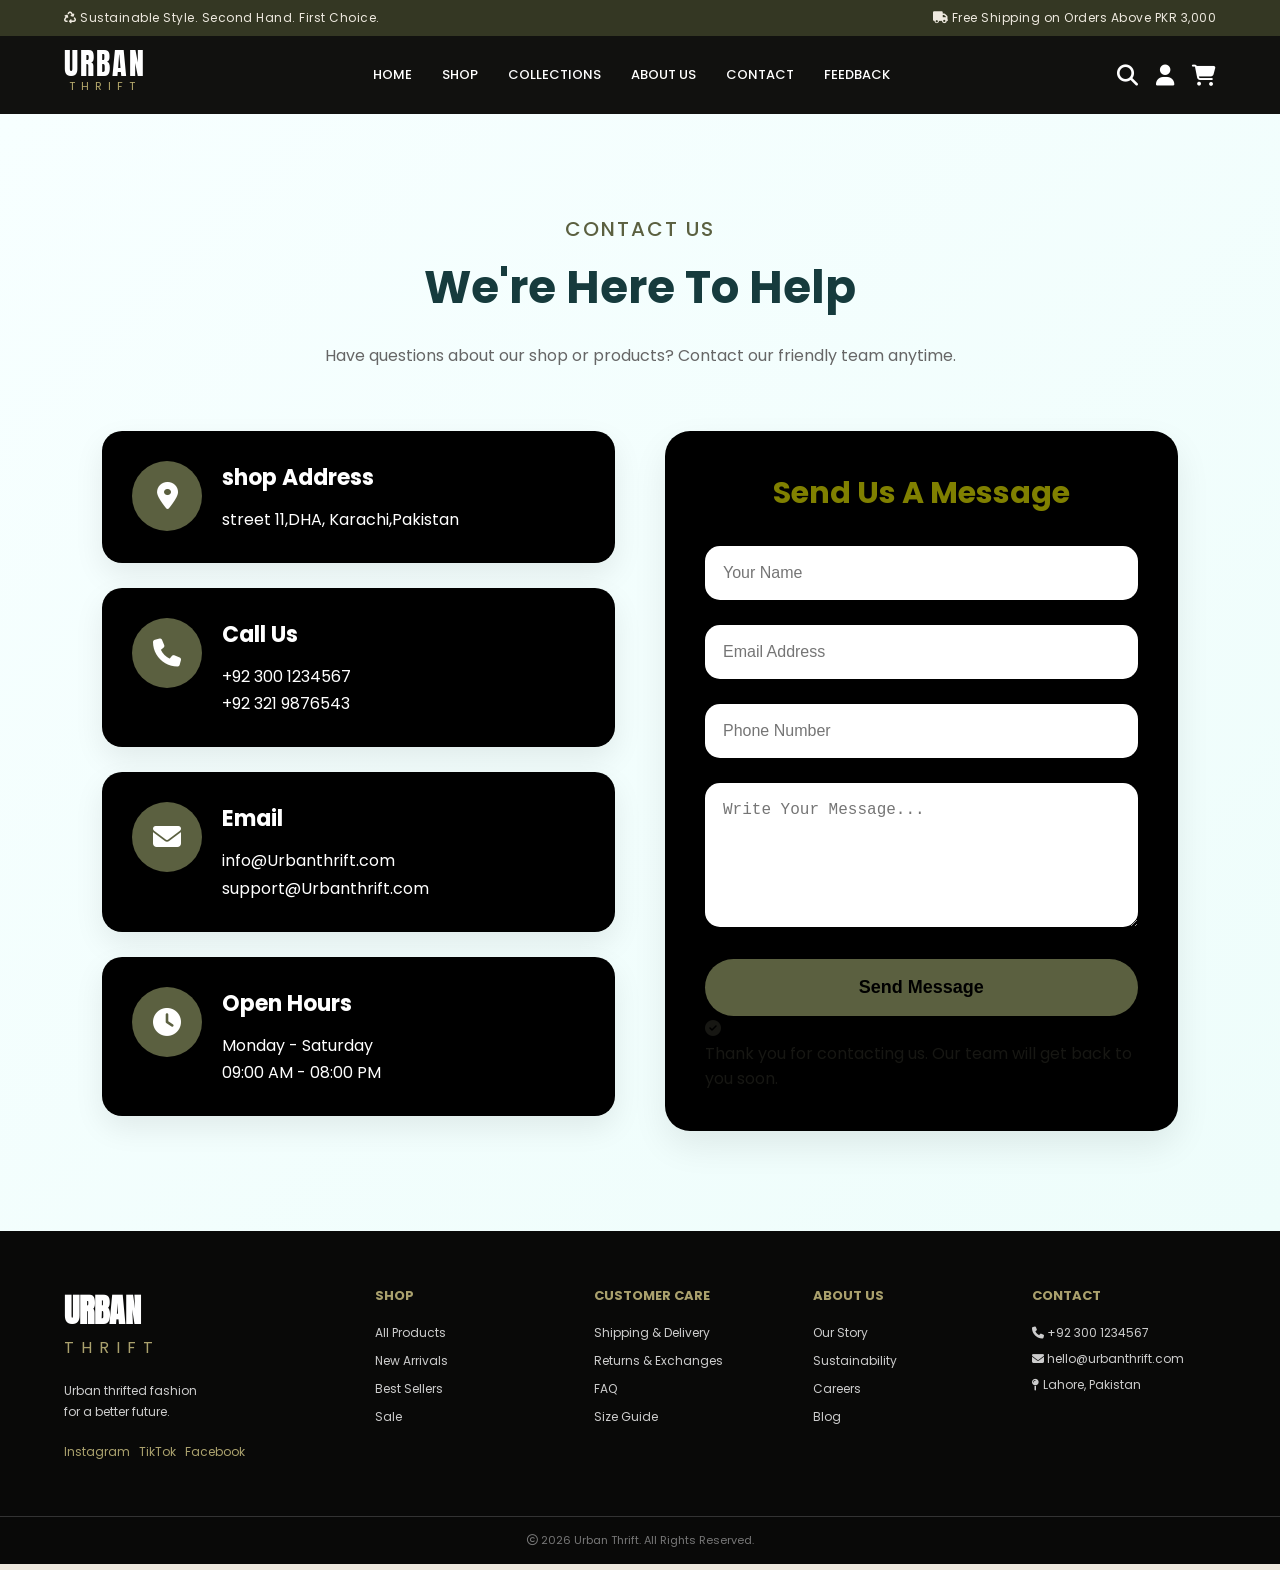
<file: contact.html>
<!DOCTYPE html>
<html lang="en">
<head>
    <meta charset="UTF-8">
    <meta name="viewport" content="width=device-width, initial-scale=1.0">
    <title>Urban Thrift</title>
    <link rel="stylesheet"
href="https://cdnjs.cloudflare.com/ajax/libs/font-awesome/6.7.2/css/all.min.css">
    <link rel="preconnect" href="https://fonts.googleapis.com">
    <link rel="preconnect" href="https://fonts.gstatic.com" crossorigin>
    <link href="https://fonts.googleapis.com/css2?family=Anton&family=Poppins:wght@300;400;500;600;700&display=swap" rel="stylesheet">
    <link rel="stylesheet" href="style.css">
   <style>
    .contact{

    padding:100px 8%;

    background:linear-gradient(135deg,#f7ffff,#eefdfb);

}

.sectionTitle{

    text-align:center;

    margin-bottom:60px;

}

.sectionTitle h4{

    color: #5b6040;
    font-size: 20px;
    letter-spacing:2px;
    font-weight: 500;
    margin-bottom:10px;

}

.sectionTitle h2{

    font-size:45px;

    color:#163b3d;

    margin-bottom:20px;

}

.sectionTitle p{

    max-width:700px;

    margin:auto;

    color:#666;

    line-height:1.8;

}

.contactContainer{

    display:grid;

    grid-template-columns:1fr 1fr;

    gap:50px;

    align-items:start;

}

/*================ CONTACT INFO ================*/

.contactInfo{

    display:grid;

    gap:25px;

}

.infoCard{

    display:flex;

    align-items:flex-start;

    gap:20px;

    background:black;

    backdrop-filter:blur(15px);

    border-radius:20px;

    padding:30px;

    transition:.4s;

    box-shadow:0 12px 30px rgba(0,0,0,.08);

}

.infoCard:hover{

    transform:translateY(-8px);

    box-shadow:0 20px 40px olive;

}

.icon{

    width:70px;

    height:70px;

    background: #5b6040;

    color:white;

    border-radius:50%;

    display:flex;

    justify-content:center;

    align-items:center;

    font-size:28px;

    flex-shrink:0;

    transition:.4s;

}

.infoCard:hover .icon{

    transform:rotate(360deg) scale(1.1);

}

.infoCard h3{

    color:white;

    margin-bottom:12px;

    font-size:22px;

}

.infoCard p{

    color:white;

    line-height:1.7;

}

/*================ CONTACT FORM ================*/

.contactForm{

    background:black;

    backdrop-filter:blur(18px);

    border-radius:25px;

    padding:40px;

    box-shadow:0 15px 35px rgba(0,0,0,.08);

}

.contactForm h3{

    text-align:center;

    color:olive;

    margin-bottom:30px;

    font-size:30px;

}

.inputGroup{

    margin-bottom:25px;

}

.inputGroup input,

.inputGroup textarea{

    width:100%;

    padding:18px;

    border:none;

    outline:none;

    border-radius:15px;

    background:white;

    font-size:16px;

    transition:.4s;

}

.inputGroup input:focus,

.inputGroup textarea:focus{

    background:white;

    box-shadow:0 0 0 3px rgba(0,191,165,.25);

}

.contactBtn{

    width:100%;

    padding:18px;

    border:none;

    border-radius:50px;

    background:#5b6040;

    color:black;

    font-size:18px;

    font-weight:600;

    cursor:pointer;

    transition:.4s;

}

.contactBtn:hover{

    transform:translateY(-5px);

    box-shadow:0 15px 30px #5b6040;

}

   </style>
</head>

<body>

<!-- TOP BAR -->
<div class="top-bar">
    <span><i class="fa-solid fa-recycle"></i> Sustainable Style. Second Hand. First Choice.</span>
    <span><i class="fa-solid fa-truck"></i> Free Shipping on Orders Above PKR 3,000</span>
</div>


<!-- NAVBAR -->
<header>
    <div class="logo">
        URBAN
        <small>THRIFT</small>
    </div>

    <nav>
        <a href="index.html">HOME</a>
        <a href="products.html">SHOP</a>
         <a href="collections.html">COLLECTIONS</a>
        <a href="about.html">ABOUT US</a>
        <a href="contact.html">CONTACT</a>
        <a href="feedback.html">FEEDBACK</a>
    </nav>

    <div class="icons">
        <a href="products.html#search" aria-label="Search products"><i class="fa-solid fa-magnifying-glass"></i></a>
        <span><i class="fa-solid fa-user"></i></span>
        <a href="products.html#cart" aria-label="Open shopping cart"><i class="fa-solid fa-shopping-cart"></i></a>
    </div>
</header>

<section class="contact" id="contact">

    <div class="sectionTitle">

        <h4>CONTACT US</h4>

        <h2>We're Here To Help</h2>

        <p>
            Have questions about our shop or products?
            Contact our friendly team anytime.
        </p>

    </div>

    <div class="contactContainer">

        <!-- Contact Information -->

        <div class="contactInfo">

            <div class="infoCard">

                <div class="icon">

                    <i class="fa-solid fa-location-dot"></i>

                </div>

                <div>

                    <h3>shop Address</h3>

                    <p>
                        street 11,DHA,
                        Karachi,Pakistan
                    </p>

                </div>

            </div>

            <div class="infoCard">

                <div class="icon">

                    <i class="fa-solid fa-phone"></i>

                </div>

                <div>

                    <h3>Call Us</h3>

                    <p>+92 300 1234567</p>

                    <p>+92 321 9876543</p>

                </div>

            </div>

            <div class="infoCard">

                <div class="icon">

                    <i class="fa-solid fa-envelope"></i>

                </div>

                <div>

                    <h3>Email</h3>

                    <p>info@Urbanthrift.com</p>

                    <p>support@Urbanthrift.com</p>

                </div>

            </div>

            <div class="infoCard">

                <div class="icon">

                    <i class="fa-solid fa-clock"></i>

                </div>

                <div>

                    <h3>Open Hours</h3>

                    <p>Monday - Saturday</p>

                    <p>09:00 AM - 08:00 PM</p>

                </div>

            </div>

        </div>

        <!-- Contact Form -->

        <div class="contactForm">

            <h3>Send Us A Message</h3>

            <form id="contactForm">

                <div class="inputGroup">

                    <input type="text" placeholder="Your Name" required>

                </div>

                <div class="inputGroup">

                    <input type="email" placeholder="Email Address" required>

                </div>

                <div class="inputGroup">

                    <input type="tel" placeholder="Phone Number">

                </div>

                <div class="inputGroup">

                    <textarea
                    rows="6"
                    placeholder="Write Your Message..."
                    required></textarea>

                </div>

                <button type="submit" class="contactBtn">

                    Send Message

                </button>
                <div id="contactSuccess">

    <i class="fa-solid fa-circle-check"></i>


    <p>
        Thank you for contacting us. Our team will get back to you soon.
    </p>

</div>

            </form>

        </div>

    </div>

</section>

<!-- FOOTER -->
<footer>

    <div class="footer-logo">
        <h2>URBAN</h2>
        <span>THRIFT</span>

        <p>
            Urban thrifted fashion<br>
            for a better future.
        </p>

        <div class="social">
            Instagram &nbsp; TikTok &nbsp; Facebook
        </div>
    </div>

    <div>
        <h3>SHOP</h3>
        <a href="#">All Products</a>
        <a href="#">New Arrivals</a>
        <a href="#">Best Sellers</a>
        <a href="#">Sale</a>
    </div>

    <div>
        <h3>CUSTOMER CARE</h3>
        <a href="#">Shipping & Delivery</a>
        <a href="#">Returns & Exchanges</a>
        <a href="#">FAQ</a>
        <a href="#">Size Guide</a>
    </div>

    <div>
        <h3>ABOUT US</h3>
        <a href="#">Our Story</a>
        <a href="#">Sustainability</a>
        <a href="#">Careers</a>
        <a href="#">Blog</a>
    </div>

    <div>
        <h3>CONTACT</h3>
        <p><i class="fa-solid fa-phone"></i> +92 300 1234567</p>
        <p><i class="fa-solid fa-envelope"></i> hello@urbanthrift.com</p>
        <p><i class="fa-solid fa-map-pin"></i> Lahore, Pakistan</p>
    </div>

</footer>

<div class="copyright">
    <i class="fa-regular fa-copyright"></i> 2026 Urban Thrift. All Rights Reserved.
</div>


</body>
</html>
</file>
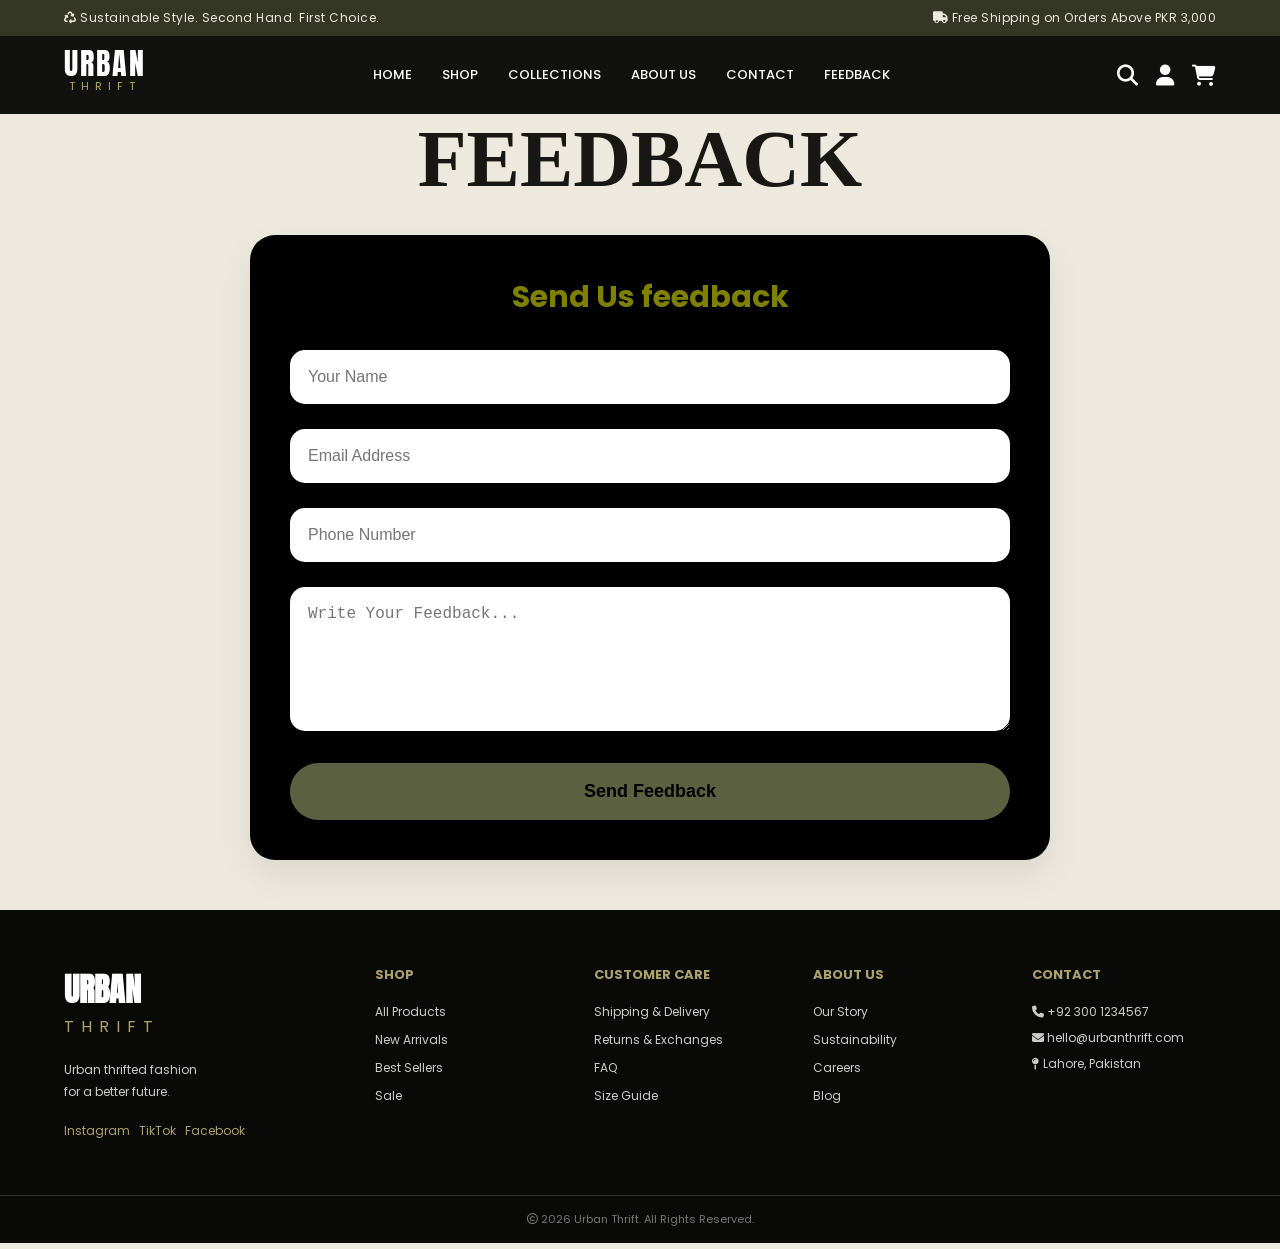
<file: feedback.html>
<!DOCTYPE html>
<html lang="en">
<head>
    <meta charset="UTF-8">
    <meta name="viewport" content="width=device-width, initial-scale=1.0">
    <title>Urban Thrift</title>
    <link rel="stylesheet"
href="https://cdnjs.cloudflare.com/ajax/libs/font-awesome/6.7.2/css/all.min.css">
    <link rel="preconnect" href="https://fonts.googleapis.com">
    <link rel="preconnect" href="https://fonts.gstatic.com" crossorigin>
    <link href="https://fonts.googleapis.com/css2?family=Anton&family=Poppins:wght@300;400;500;600;700&display=swap" rel="stylesheet">
    <link rel="stylesheet" href="style.css">
    <link rel="stylesheet" href="style2.css">
   <style>
     h1{
        text-align: center;
        font-size: 80px;
        font-family: fantasy;
     }
    .contactForm{
   margin-top: 30px;
    background:black;
    margin-left: 250px;
    backdrop-filter:blur(18px);

    border-radius:25px;

    padding:40px;

    box-shadow:0 15px 35px rgba(0,0,0,.08);
    margin-bottom: 50px;
    width: 800px;


}

.contactForm h3{

    text-align:center;

    color:olive;

    margin-bottom:30px;

    font-size:30px;

}

.inputGroup{

    margin-bottom:25px;

}

.inputGroup input,

.inputGroup textarea{

    width:100%;

    padding:18px;

    border:none;

    outline:none;

    border-radius:15px;

    background:white;

    font-size:16px;

    transition:.4s;

}

.inputGroup input:focus,

.inputGroup textarea:focus{

    background:white;

    box-shadow:0 0 0 3px rgba(0,191,165,.25);

}

.contactBtn{

    width:100%;

    padding:18px;

    border:none;

    border-radius:50px;

    background:#5b6040;

    color:black;

    font-size:18px;

    font-weight:600;

    cursor:pointer;

    transition:.4s;

}

.contactBtn:hover{

    transform:translateY(-5px);

    box-shadow:0 15px 30px #5b6040;

}
   </style>
    </head>

<body>

<!-- TOP BAR -->
<div class="top-bar">
    <span><i class="fa-solid fa-recycle"></i> Sustainable Style. Second Hand. First Choice.</span>
    <span><i class="fa-solid fa-truck"></i> Free Shipping on Orders Above PKR 3,000</span>
</div>


<!-- NAVBAR -->
<header>
    <div class="logo">
        URBAN
        <small>THRIFT</small>
    </div>

    <nav>
        <a href="index.html">HOME</a>
        <a href="products.html">SHOP</a>
         <a href="collections.html">COLLECTIONS</a>
        <a href="about.html">ABOUT US</a>
        <a href="contact.html">CONTACT</a>
        <a href="feedback.html">FEEDBACK</a>
    </nav>

    <div class="icons">
        <a href="products.html#search" aria-label="Search products"><i class="fa-solid fa-magnifying-glass"></i></a>
        <span><i class="fa-solid fa-user"></i></span>
        <a href="products.html#cart" aria-label="Open shopping cart"><i class="fa-solid fa-shopping-cart"></i></a>
    </div>
</header>

<section >
  <h1>FEEDBACK</h1>
     <!-- Contact Form -->

        <div class="contactForm">

            <h3>Send Us feedback</h3>

            <form id="contactForm">

                <div class="inputGroup">

                    <input type="text" placeholder="Your Name" required>

                </div>

                <div class="inputGroup">

                    <input type="email" placeholder="Email Address" required>

                </div>

                <div class="inputGroup">

                    <input type="tel" placeholder="Phone Number">

                </div>

                <div class="inputGroup">

                    <textarea
                    rows="6"
                    placeholder="Write Your Feedback..."
                    required></textarea>

                </div>

                <button type="submit" class="contactBtn">

                    Send Feedback

                </button>
                </form>
            </div>
        </div>
</section>


<footer>

    <div class="footer-logo">
        <h2>URBAN</h2>
        <span>THRIFT</span>

        <p>
            Urban thrifted fashion<br>
            for a better future.
        </p>

        <div class="social">
            Instagram &nbsp; TikTok &nbsp; Facebook
        </div>
    </div>

    <div>
        <h3>SHOP</h3>
        <a href="#">All Products</a>
        <a href="#">New Arrivals</a>
        <a href="#">Best Sellers</a>
        <a href="#">Sale</a>
    </div>

    <div>
        <h3>CUSTOMER CARE</h3>
        <a href="#">Shipping & Delivery</a>
        <a href="#">Returns & Exchanges</a>
        <a href="#">FAQ</a>
        <a href="#">Size Guide</a>
    </div>

    <div>
        <h3>ABOUT US</h3>
        <a href="#">Our Story</a>
        <a href="#">Sustainability</a>
        <a href="#">Careers</a>
        <a href="#">Blog</a>
    </div>

    <div>
        <h3>CONTACT</h3>
        <p><i class="fa-solid fa-phone"></i> +92 300 1234567</p>
        <p><i class="fa-solid fa-envelope"></i> hello@urbanthrift.com</p>
        <p><i class="fa-solid fa-map-pin"></i> Lahore, Pakistan</p>
    </div>

</footer>

<div class="copyright">
    <i class="fa-regular fa-copyright"></i> 2026 Urban Thrift. All Rights Reserved.
</div>
</body>
</html>
</file>
<file: style.css>
* {
    margin: 0;
    padding: 0;
    box-sizing: border-box;
}

html {
    scroll-behavior: smooth;
}

body {
    font-family: 'Poppins', sans-serif;
    background: #eee9df;
    color: #171713;
    overflow-x: hidden;
}


/* TOP BAR */

.top-bar {
    background: #343723;
    color: #eee9df;
    padding: 9px 5%;
    display: flex;
    justify-content: space-between;
    align-items: center;
    font-size: 12px;
    letter-spacing: .5px;
    gap: 20px;
}


/* NAVBAR */

header {
    min-height: 78px;
    background: #11110f;
    color: white;

    display: flex;
    align-items: center;
    justify-content: space-between;

    padding: 15px 5%;
    gap: 30px;
}

.logo {
    font-family: 'Anton', sans-serif;
    font-size: 30px;
    letter-spacing: 2px;
    line-height: 22px;
    flex-shrink: 0;
}

.logo small {
    display: block;
    font-family: 'Poppins', sans-serif;
    font-size: 11px;
    letter-spacing: 6px;
    text-align: center;
    color: #b6a96c;
}

nav {
    display: flex;
    align-items: center;
    gap: 30px;
}

nav a {
    color: white;
    text-decoration: none;
    font-size: 13px;
    font-weight: 500;
    white-space: nowrap;
    transition: .3s;
}

nav a:hover {
    color: #b6a96c;
}

.icons {
    display: flex;
    align-items: center;
    gap: 18px;
    font-size: 21px;
    flex-shrink: 0;
}

.icons span,
.icons a {
    cursor: pointer;
    transition: .3s;
}

.icons a {
    color: inherit;
    text-decoration: none;
}

.icons span:hover,
.icons a:hover {
    color: #b6a96c;
}


/* HERO */

.hero {
    min-height: 500px;

    display: grid;
    grid-template-columns: 42% 38% 20%;

    background: #11110f;
    color: white;

    margin: 35px 3%;

    border-radius: 20px;
    overflow: hidden;
}

.hero-text {
    padding: 50px 8%;

    display: flex;
    justify-content: center;
    flex-direction: column;
}

.small-title {
    color: #b6a96c;
    font-size: 13px;
    font-weight: 600;
    letter-spacing: 1px;
    margin-bottom: 18px;
}

.hero h1 {
    font-family: 'Anton', sans-serif;
    font-size: clamp(45px, 5vw, 72px);
    line-height: .98;
    letter-spacing: 2px;
}

.hero h1 span {
    color: #aaa16d;
}

.description {
    margin-top: 25px;
    color: #ddd;
    max-width: 450px;
    font-size: 14px;
}

.buttons {
    margin-top: 30px;
    display: flex;
    gap: 15px;
    flex-wrap: wrap;
}

button {
    background: #a49a60;
    border: none;
    padding: 14px 28px;
    font-weight: bold;
    cursor: pointer;
    transition: .3s;
}

button:hover {
    transform: translateY(-3px);
    background: #c1b775;
}

button.outline {
    background: transparent;
    border: 1px solid #eee9df;
    color: white;
}

button.outline:hover {
    background: #eee9df;
    color: #11110f;
}


/* HERO IMAGE */

.hero-image {
    width: 100%;
    height: 500px;
    overflow: hidden;
}

.hero-image img {
    width: 100%;
    height: 100%;
    object-fit: cover;
    object-position: center;
    display: block;
}


/* HERO SIDE */

.hero-side {
    background: #11110f;
    height: 500px;
    padding: 4px;
}

.hero-side div {
    height: calc(33.33% - 3px);

    padding: 25px 20px;

    background-color: #454831;

    margin-bottom: 3px;

    border-radius: 18px;
}

.hero-side div:last-child {
    margin-bottom: 0;
}

.hero-side h3 {
    font-size: 15px;
    margin-bottom: 10px;
    line-height: 1.2;
}

.hero-side p {
    font-size: 11px;
    color: #ddd;
    line-height: 1.5;
}


/* FEATURES */

.features {
    display: grid;
    grid-template-columns: repeat(4, 1fr);

    background: #eee9df;

    padding: 25px 5%;

    gap: 25px;
}

.features div {
    border-right: 1px solid #aaa;
    padding: 5px 25px;
}

.features div:last-child {
    border: none;
}

.features b {
    font-size: 25px;
    color: #5b6040;
}

.features h3 {
    font-size: 13px;
    margin-top: 5px;
}

.features p {
    font-size: 11px;
    color: #666;
}


/* COMMON SECTION */

.categories,
.products {
    padding: 55px 5%;
}

.section-heading {
    display: flex;
    justify-content: space-between;
    align-items: center;
    margin-bottom: 25px;
}

.section-heading h2 {
    font-size: 22px;
}

.section-heading a {
    color: #222;
    text-decoration: none;
    font-size: 12px;
    font-weight: bold;
}

.section-heading a:hover {
    color: #77784f;
}


/* CATEGORIES */

.category-grid {
    display: grid;
    grid-template-columns: repeat(5, 1fr);
    gap: 25px;
}

.category {
    text-align: center;
}

.category img {
    width: 150px;
    height: 150px;

    object-fit: cover;

    border-radius: 50%;

    filter: grayscale(20%);

    transition: .4s;
}

.category:hover img {
    transform: scale(1.06);
    filter: grayscale(0);
}

.category h3 {
    margin-top: 12px;
    font-size: 13px;
}


/* PRODUCTS */

.products {
    background: #ddd8cd;
}

.product-grid {
    display: grid;
    grid-template-columns: repeat(5, 1fr);
    gap: 18px;
}

.product {
    background: #eee9df;
    padding-bottom: 15px;
    overflow: hidden;
}

.product-img {
    height: 280px;
    position: relative;
    overflow: hidden;
}

.product-img img {
    width: 100%;
    height: 100%;

    object-fit: cover;

    transition: .5s;
}

.product:hover img {
    transform: scale(1.07);
}

.product-img span {
    position: absolute;

    right: 12px;
    top: 10px;

    background: white;

    border-radius: 50%;

    width: 30px;
    height: 30px;

    display: flex;
    justify-content: center;
    align-items: center;

    font-size: 15px;

    cursor: pointer;
}

.product h3 {
    font-size: 13px;
    padding: 10px 12px 2px;
}

.product p {
    padding: 0 12px;
    font-weight: bold;
    color: #5d6042;
}


/* NEWSLETTER */

.newsletter {
    background: #11110f;
    color: white;

    padding: 45px 5%;

    display: grid;
    grid-template-columns: 1fr 1fr 1fr;

    align-items: center;

    gap: 30px;
}

.newsletter h2 {
    font-family: 'Anton', sans-serif;
    font-size: 30px;
    letter-spacing: 1px;
}

.newsletter p {
    font-size: 12px;
    color: #ccc;
}

.email-box {
    display: flex;
    width: 100%;
}

.email-box input {
    width: 70%;

    padding: 14px;

    background: transparent;

    border: 1px solid #777;

    color: white;

    outline: none;
}

.email-box input::placeholder {
    color: #aaa;
}

.email-box button {
    padding: 10px 20px;
}

.newsletter-text {
    display: flex;
    justify-content: space-between;

    font-size: 11px;
    color: #bbb;

    gap: 15px;
}


/* FOOTER */

footer {
    background: #090908;
    color: white;

    width: 100%;

    display: grid;

    grid-template-columns: 1.5fr repeat(4, 1fr);

    padding: 55px 5%;

    gap: 35px;
}

.footer-logo h2 {
    font-family: 'Anton', sans-serif;
    font-size: 32px;
}

.footer-logo span {
    color: #aaa16d;
    letter-spacing: 7px;
}

footer h3 {
    color: #aaa16d;
    font-size: 13px;
    margin-bottom: 18px;
}

footer a {
    display: block;

    text-decoration: none;

    color: #ccc;

    font-size: 12px;

    margin-bottom: 10px;

    transition: .3s;
}

footer a:hover {
    color: #aaa16d;
}

footer p {
    color: #ccc;
    font-size: 12px;
    margin-bottom: 8px;
}

.footer-logo > p {
    margin-top: 20px;
    line-height: 1.8;
}

.social {
    margin-top: 20px;
    font-size: 12px;
    color: #aaa16d;
}

.copyright {
    text-align: center;

    background: #090908;

    color: #777;

    border-top: 1px solid #333;

    padding: 15px;

    font-size: 11px;
}


/* SERVICES */

.services {
    padding: 100px 8%;
    text-align: center;
}

.services h4 {
    color: #11110f;
    margin-bottom: 20px;
    font-size: 30px;
    font-weight: 700;
}

.services h2 {
    font-size: 45px;
    margin-bottom: 60px;
}

.serviceContainer {
    display: grid;
    grid-template-columns: repeat(auto-fit, minmax(250px, 1fr));
    gap: 30px;
}

.card {
    padding: 40px;

    background: #ddd;

    border-radius: 25px;

    transition: .5s;

    box-shadow: 0 10px 25px rgba(0, 0, 0, .08);
}

.card i {
    font-size: 55px;
    color: #172033;
    margin-bottom: 20px;
    transition: .5s;
}

.card h3 {
    margin-bottom: 15px;
    color: black;
}

.card p {
    margin-bottom: 25px;
    color: #666;
}

.card button {
    padding: 12px 30px;

    border: none;

    background: #343723;

    color: white;

    border-radius: 30px;

    cursor: pointer;
}

.card:hover {
    transform: translateY(-15px) scale(1.03);

    box-shadow: 0 30px 50px rgba(0, 191, 165, .3);
}

.card:hover i {
    transform: rotate(360deg);
}


/* RESPONSIVE 1000px */

@media (max-width: 1000px) {

    nav {
        gap: 15px;
    }

    .hero {
        grid-template-columns: 50% 50%;
    }

    .hero-side {
        display: none;
    }

    .product-grid {
        grid-template-columns: repeat(3, 1fr);
    }

    .category-grid {
        grid-template-columns: repeat(3, 1fr);
    }

    .newsletter {
        grid-template-columns: 1fr;
    }

    footer {
        grid-template-columns: repeat(2, 1fr);
    }
}


/* RESPONSIVE 700px */

@media (max-width: 700px) {

    .top-bar {
        display: none;
    }

    header {
        height: auto;

        padding: 20px;

        flex-wrap: wrap;

        gap: 20px;
    }

    .logo {
        font-size: 27px;
    }

    .icons {
        font-size: 19px;
    }

    nav {
        order: 3;

        width: 100%;

        overflow-x: auto;

        padding-bottom: 5px;

        gap: 20px;
    }

    nav a {
        white-space: nowrap;
    }


    .hero {
        display: block;

        margin: 20px 3%;

        border-radius: 15px;
    }

    .hero-text {
        padding: 55px 8%;
    }

    .hero h1 {
        font-size: 52px;
    }

    .hero-image {
        height: 350px;
    }

    .hero-image img {
        width: 100%;
        height: 100%;
        object-fit: cover;
    }

    .hero-side {
        display: none;
    }


    .features {
        grid-template-columns: 1fr 1fr;

        padding: 25px 5%;
    }

    .features div {
        border: none;

        padding: 10px;
    }


    .category-grid {
        grid-template-columns: repeat(2, 1fr);
    }


    .product-grid {
        grid-template-columns: 1fr 1fr;
    }

    .product-img {
        height: 230px;
    }


    .newsletter {
        grid-template-columns: 1fr;

        text-align: center;

        padding: 40px 5%;
    }

    .email-box {
        justify-content: center;
    }

    .newsletter-text {
        flex-direction: column;

        gap: 10px;

        align-items: center;
    }


    footer {
        grid-template-columns: 1fr 1fr;

        padding: 45px 7%;
    }


    .services {
        padding: 70px 5%;
    }

    .services h2 {
        font-size: 35px;
    }
}


/* RESPONSIVE 450px */

@media (max-width: 450px) {

    .features,
    .category-grid,
    .product-grid,
    footer {
        grid-template-columns: 1fr;
    }


    .top-bar {
        display: none;
    }


    header {
        padding: 18px 15px;
    }


    .logo {
        font-size: 25px;
    }


    .logo small {
        font-size: 9px;
        letter-spacing: 4px;
    }


    .icons {
        gap: 12px;
    }


    nav {
        gap: 18px;
    }

    nav a {
        font-size: 11px;
    }


    .hero {
        margin: 15px 3%;
    }


    .hero-text {
        padding: 45px 8%;
    }


    .hero h1 {
        font-size: 43px;
    }


    .buttons {
        flex-direction: column;
    }

    .buttons button {
        width: 100%;
    }


    .hero-image {
        height: 300px;
    }


    .category img {
        width: 180px;
        height: 180px;
    }


    .product-img {
        height: 280px;
    }


    .newsletter {
        padding: 35px 5%;
    }


    .email-box {
        flex-direction: column;
        gap: 10px;
    }


    .email-box input {
        width: 100%;
    }


    .email-box button {
        width: 100%;
    }


    footer {
        text-align: center;

        padding: 40px 8%;
    }


    .footer-logo > p {
        margin-top: 15px;
    }


    .services {
        padding: 60px 5%;
    }


    .services h4 {
        font-size: 24px;
    }


    .services h2 {
        font-size: 30px;
        margin-bottom: 40px;
    }


    .card {
        padding: 30px 20px;
    }
}
</file>
<file: style2.css>
/* =========================
   PRODUCTS PAGE
========================= */

.products {
    padding: 50px 5%;
    background: #eee9df;
    min-height: 500px;
}


/* =========================
   SECTION HEADING
========================= */

.section-heading {
    display: flex;
    justify-content: space-between;
    align-items: center;
    margin-bottom: 35px;
}

.section-heading h2 {
    margin: 0;
    color: #343723;
    font-size: 35px;
    font-family: 'Anton', sans-serif;
    letter-spacing: 2px;
}


/* =========================
   PRODUCT TOOLS
========================= */

.product-tools {
    display: flex;
    justify-content: space-between;
    align-items: flex-end;
    gap: 30px;
    margin-bottom: 40px;
    border-bottom: 1px solid #cccccc;
}


/* CATEGORY BUTTONS */

.category-buttons {
    display: flex;
    gap: 8px;
    overflow-x: auto;
}

.category-button {
    padding: 13px 25px;
    border: none;
    background: #aaa16d;
    color: #11110f;
    font-size: 12px;
    font-weight: bold;
    cursor: pointer;
    white-space: nowrap;
}

.category-button:hover {
    background: #343723;
    color: white;
}

.category-button.active {
    background: #343723;
    color: white;
}


/* SEARCH */

.search-field {
    display: flex;
    align-items: center;
    gap: 8px;
    min-width: 220px;
    padding-bottom: 10px;
    border-bottom: 1px solid #11110f;
}

.search-field span {
    color: #343723;
    font-size: 12px;
    font-weight: bold;
}

.search-field input {
    width: 100%;
    border: none;
    outline: none;
    background: transparent;
    font-size: 12px;
}


/* =========================
   PRODUCT GRID
========================= */

.product-grid {
    display: grid;
    grid-template-columns: repeat(4, 1fr);
    gap: 35px 20px;
}


/* =========================
   PRODUCT CARD
========================= */

.product {
    width: 100%;
    background: transparent;
    cursor: pointer;
    transition: 0.3s;
}

.product:hover {
    transform: translateY(-6px);
}


/* =========================
   PRODUCT IMAGE
========================= */

.product-img {
    position: relative;
    width: 100%;
    height: 310px;
    overflow: hidden;
    background: #d5d1c7;
}

.product-img img {
    width: 100%;
    height: 100%;
    display: block;
    object-fit: cover;
    transition: 0.4s;
}

.product:hover .product-img img {
    transform: scale(1.05);
}


/* HEART */

.product-img span {
    position: absolute;
    top: 12px;
    right: 12px;

    width: 35px;
    height: 35px;

    display: flex;
    justify-content: center;
    align-items: center;

    background: white;
    border-radius: 50%;
}

.product-img span i {
    color: #343723;
    font-size: 14px;
}


/* =========================
   PRODUCT DETAILS
========================= */

.product h3 {
    margin-top: 14px;
    margin-bottom: 5px;

    color: #11110f;
    font-size: 15px;

    text-transform: uppercase;
}

.product p {
    margin: 0;

    color: #343723;
    font-size: 13px;
    font-weight: 600;
}

.product small {
    display: block;
    margin-top: 6px;

    color: #777;
    font-size: 10px;
    text-transform: uppercase;
}


/* =========================
   SOLD OUT
========================= */

.sold-label {
    position: absolute;

    top: 12px;
    left: 12px;

    padding: 6px 10px;

    background: #11110f;
    color: white;

    font-size: 9px;
    font-weight: bold;
}


/* =========================
   BUY BUTTON
========================= */

.buy-btn {
    width: 100%;

    margin-top: 12px;
    padding: 10px;

    border: none;

    background: #aaa16d;
    color: #11110f;

    font-size: 11px;
    font-weight: bold;

    cursor: pointer;
}

.buy-btn:hover {
    background: #343723;
    color: white;
}

.buy-btn:disabled {
    background: #999;
    color: white;
    cursor: not-allowed;
}


/* =========================
   NO PRODUCTS
========================= */

.no-results {
    grid-column: 1 / -1;

    text-align: center;

    padding: 80px 20px;
}

.no-results h2 {
    margin-bottom: 10px;

    color: #343723;
    font-size: 35px;
}

.no-results p {
    color: #666;
}


/* =========================
   RESPONSIVE
========================= */

@media (max-width: 1000px) {

    .product-grid {
        grid-template-columns: repeat(3, 1fr);
    }

}


@media (max-width: 700px) {

    .product-tools {
        display: block;
    }

    .category-buttons {
        margin-bottom: 20px;
    }

    .search-field {
        width: 100%;
    }

    .product-grid {
        grid-template-columns: repeat(2, 1fr);
    }

    .product-img {
        height: 260px;
    }

}


@media (max-width: 450px) {

    .product-grid {
        grid-template-columns: 1fr;
    }

    .product-img {
        height: 300px;
    }

}
</file>
